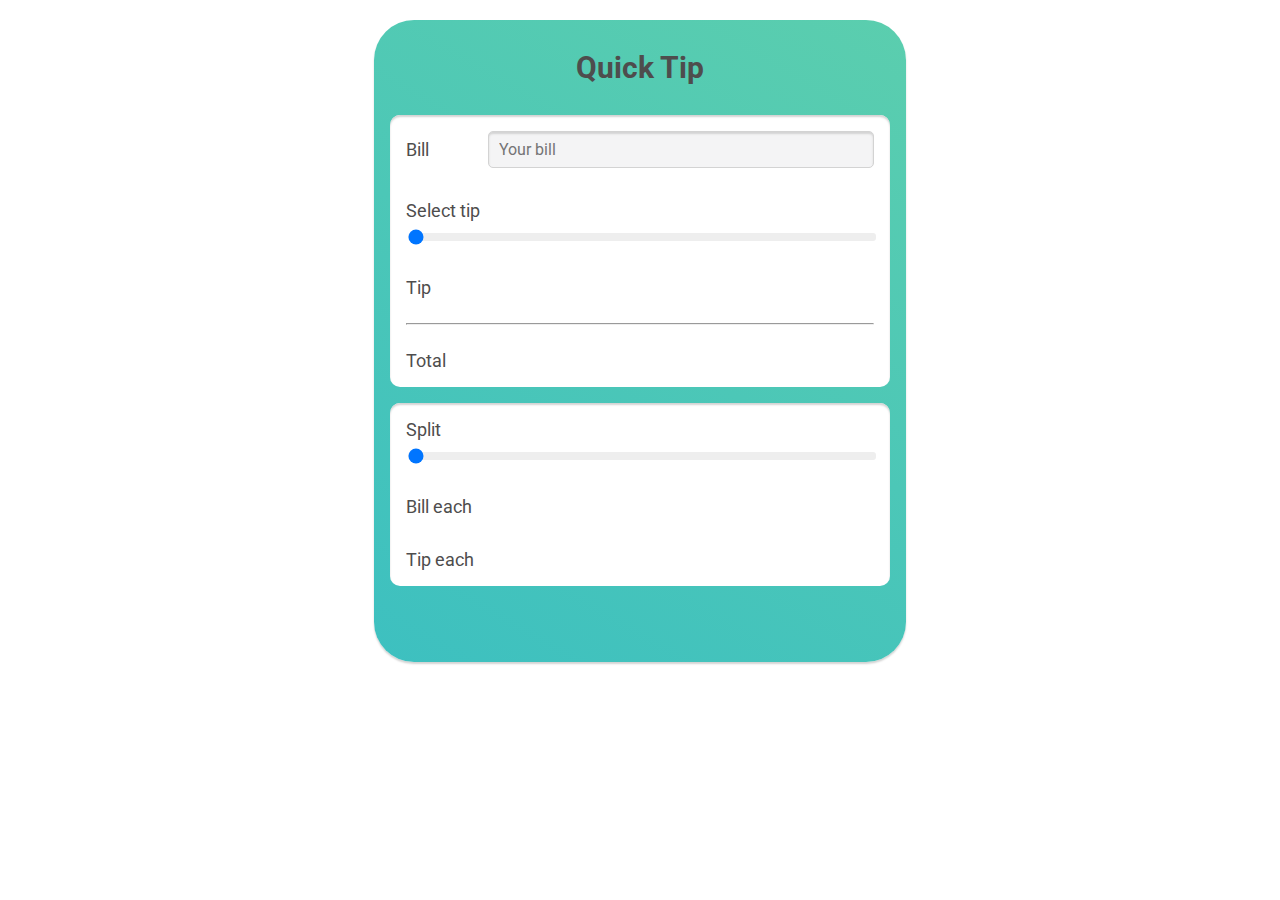
<file: index.html>
﻿<!DOCTYPE html>
<html lang="en">

<head>
    <meta charset="UTF-8" />
    <meta name="viewport" content="width=device-width, initial-scale=1.0" />
    <meta http-equiv="X-UA-Compatible" content="ie=edge" />
    <link href="https://fonts.googleapis.com/css2?family=Roboto:ital,wght@0,300;0,700;1,400&display=swap"
        rel="stylesheet" />
    <link rel="stylesheet" href="style.css" />
    <title>Quick Tip</title>
</head>

<body>
    <main id="container"> 
        <h1>Quick Tip</h1>

        <section>
            <div class="bill">
                <label for="yourBill">Bill</label>
                <input type="number" placeholder="Your bill" id="yourBill" oninput="billChange(this.value)" />
            </div>
            <div>
                <div class="space-between">
                    <label for="tipInput">Select tip</label><span id="tipPercent"></span>
                </div>
                <input type="range" value="0" id="tipInput" class="range" oninput="percentChange(this.value)" />
            </div>
            <div class="space-between">
                <span>Tip</span>
                <span id="tipValue"></span>
            </div>
            <hr />
            <div class="space-between total">
                <span>Total</span>
                <span id="totalWithTip"></span>
            </div>
        </section>

        <section>
            <div>
                <div class="space-between">
                    <label for="splitInput">Split</label>
                    <span id="person"></span>
                </div>
                <!-- default value="1" for only 1 person -->
                <input type="range" min="1" max="10" value="1" id="splitInput" class="range" oninput="personChange(this.value)" />
            </div>
            <div class="space-between">
                <span>Bill each</span>
                <span id="billEach"></span>
            </div>
            <div class="space-between">
                <span>Tip each</span>
                <span id="tipEach"></span>
            </div>
        </section>
    </main>

    <script src="script.js"></script>
</body>

</html>
</file>
<file: style.css>
main {
    max-width: 500px;
    margin: 2rem auto;
    padding: 3rem 1.6rem 6rem 1.6rem;
    background: linear-gradient(30deg, #3dc0c0, #5bceae);
    border-radius: 4rem;
    box-shadow: 0 2px 2px lightgrey;
}

html {
    font-family: "Roboto", sans-serif;
    font-size: 10px;
    color: #4e4d4d;
}

h1 {
    text-align: center;
    font-size: 3rem;
    margin: 0;
    padding-bottom: 3rem;
}

section {
    background-color: white;
    font-size: 1.8rem;
    margin-bottom: 1.6rem;
    padding: 0 1.6rem;
    border-radius: 1rem;
    box-shadow: inset 0 2px 2px lightgrey;
}

.bill {
    display: flex;
}
.space-between {
    display: flex;
    justify-content: space-between;
}
section>div {
    padding: 1.6rem 0;
}

input[type="number"] {
    font-family: inherit;
    background: #f4f4f5;
    font-size: 1.6rem;
    border: 1px solid lightgray;
    border-radius: 0.5rem;
    padding: 0.8rem 0 0.8rem 1rem;
    box-shadow: inset 0 2px 2px lightgrey;
    width: 80%;
}

.bill label {
    flex: 1;
    align-self: center;
}

.range {
    -webkit-appearance: none;
    width: 100%;
    height: 8px;
    margin-top: 1.2rem;
    background: #eee;
    border-radius: 0.3rem;
    outline-color: #5bceae;
}
</file>
